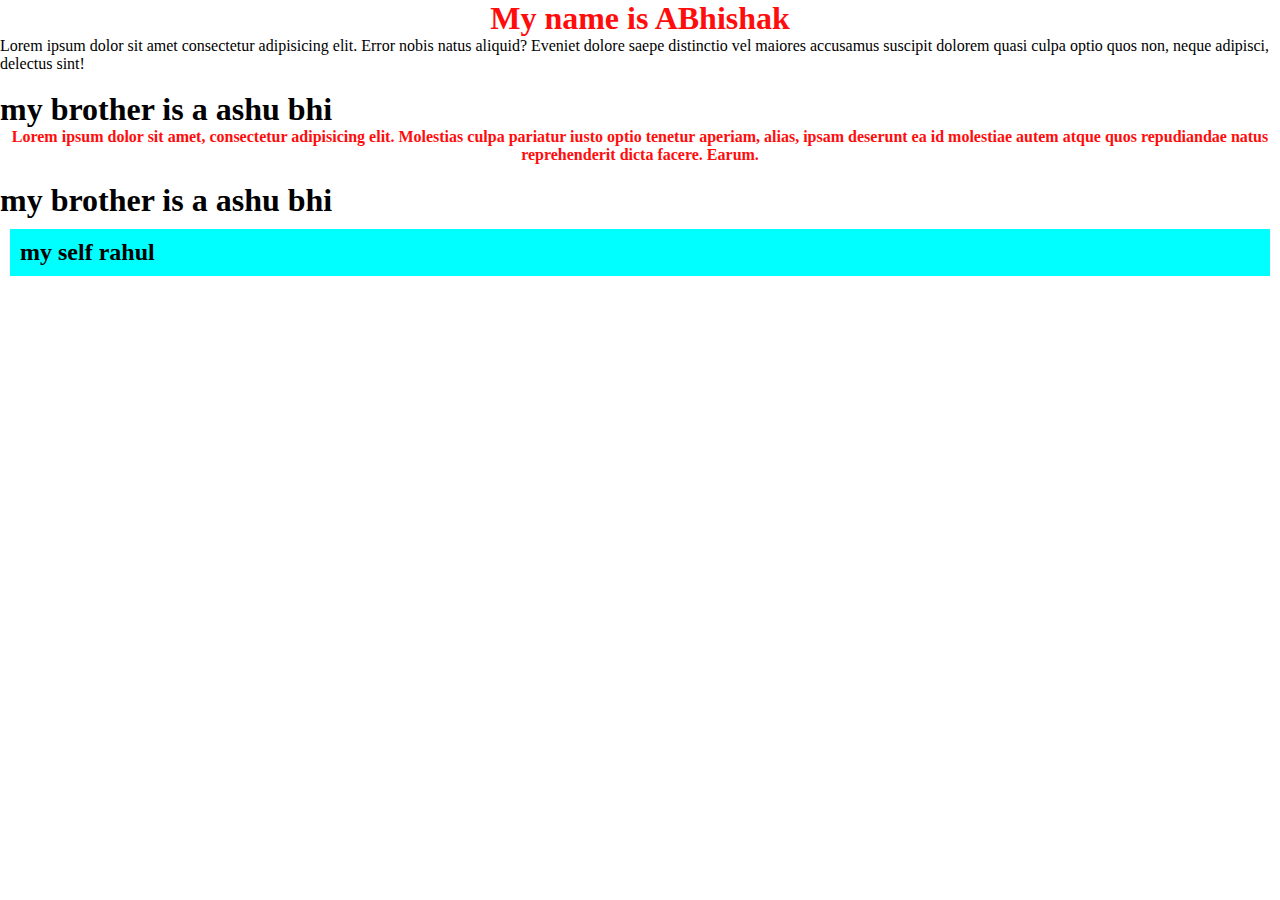
<file: classes/index.html>
<!DOCTYPE html>
<html lang="en">
<head>
    <meta charset="UTF-8">
    <meta name="viewport" content="width=device-width, initial-scale=1.0">
    <title>Classes</title>
    <link rel="stylesheet" href="style.css">
</head>
    <body>
        <h1 class="colourfont">My name is ABhishak</h1>
        <P>Lorem ipsum dolor sit amet consectetur adipisicing elit. Error nobis natus aliquid? Eveniet dolore saepe distinctio vel maiores accusamus suscipit dolorem quasi culpa optio quos non, neque adipisci, delectus sint!</P>    
        <br>
        <h1>my brother is a ashu bhi</h1>
        <p class="colourfont">Lorem ipsum dolor sit amet, consectetur adipisicing elit. Molestias culpa pariatur iusto optio tenetur aperiam, alias, ipsam deserunt ea id molestiae autem atque quos repudiandae natus reprehenderit dicta facere. Earum.</p>
        <br>
        <h1>my brother is a ashu bhi</h1>
        <h2>my self rahul</h2>
    </body>
</html>
</file>
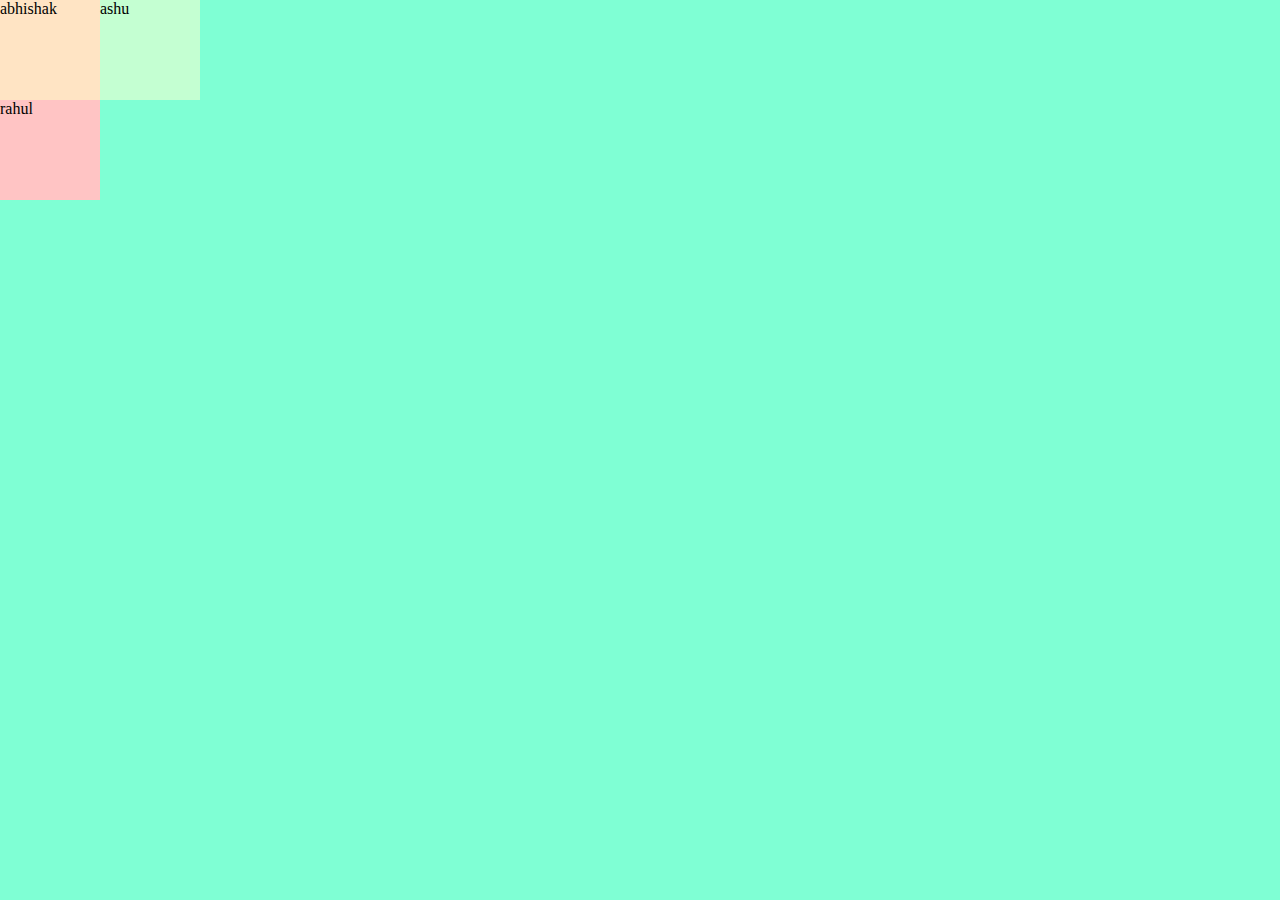
<file: shapes/index.html>
<!DOCTYPE html>
<html lang="en">
<head>
    <meta charset="UTF-8">
    <meta name="viewport" content="width=device-width, initial-scale=1.0">
    <title>3circel</title>
    <link rel="stylesheet" href="style.css">
</head>
<body>
    <main>
    <div id="box1"> abhishak</div>
    <div id="box2">rahul</div>
    </main>
    <div id="box3">ashu</div>
</body>
</html>
</file>
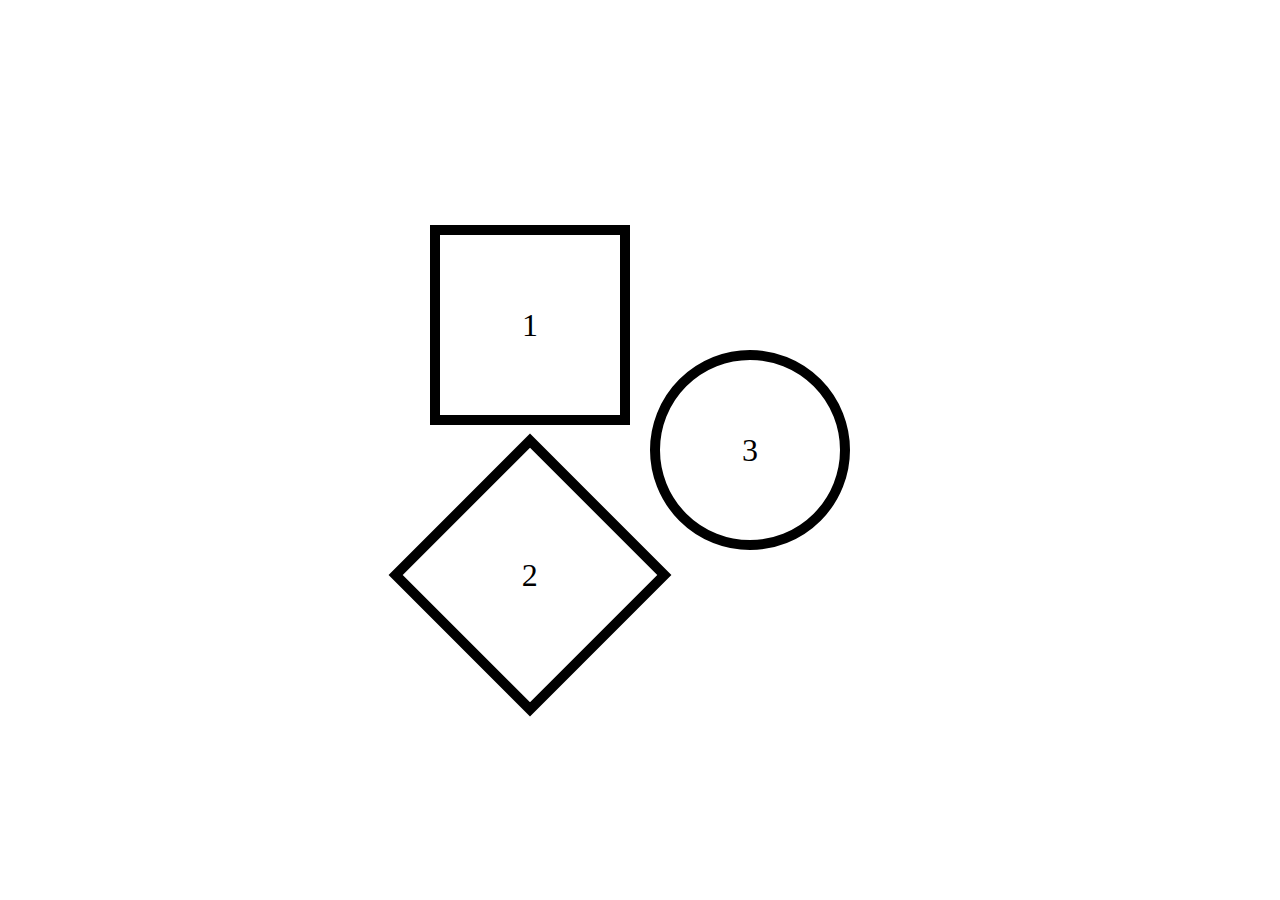
<file: squares hover/index.html>
<!DOCTYPE html>
<html lang="en">
<head>
    <meta charset="UTF-8">
    <meta name="viewport" content="width=device-width, initial-scale=1.0">
    <title>Shapesgame</title>
    <link rel="stylesheet" href="style.css">
</head>
<body>
    <div id="main">
        <div id="box">
            <div id="squar" class="shape"> <h1>1</h1></div>
            <div id="diamond" class="shape"><h1>2</h1></div>
        </div>
        <div id="circle" class="shape"> <h1>3</h1></div>
    </div>
</body>
</html>
</file>
<file: classes/style.css>
*{
    margin: 0%;
    padding: 0%;
}
html,body{
    height: 100%;
    width: 100%; 
}
.colourfont{
    color: rgb(255, 13, 13);
    text-align: center; 
    font-weight: bolder ;
}
h2{
    background-color: aqua;
    margin: 10px;
    padding: 10px;
}
</file>
<file: shapes/style.css>
*{
    padding: 0%;
    margin: 0%;
}

html,body{
height: 100%;
width: 100%;
}

body{
    background-color: aquamarine;
    display: flex;
    
}
div{
    width: 100px;
    height: 100px;
    border: 50%;
}

#box1{
   background-color: bisque;
}
#box2{
    background-color: rgb(255, 196, 196);
}

#box3{
     background-color: rgb(196, 255, 210);
}
</file>
<file: squares hover/style.css>
*{
    padding: 0%;
    margin: 0%;
    box-sizing: border-box;
}

html,body{
    height: 100%;
    width: 100%;
}

#main{
    font-family: 'Gill Sans';
    height:100%;
    width: 100%;
   display: flex;
   align-items: center;
   justify-content: center;
}

h1{
    font-weight: normal;
}

.shape{
    display: flex;
    align-items: center;
    justify-content: center;
    margin: 10px;
    width: 200px;
    height: 200px;
    /* background-color: blue; */
    border: 10px solid black;
}

#squar:hover{
    background-color: aqua;
}

#circle:hover{
    background-color: blue;
}


#diamond:hover{
    background-color: rgb(5, 147, 114);
}
#circle{
    border-radius: 50%;
    /* background-color: aqua; */
}
#diamond{
    rotate:45deg;
    margin-top: 50px;
    /* background-color: rgb(17, 255, 0); */
}
#diamond h1{
    rotate: -45deg;
}
</file>
